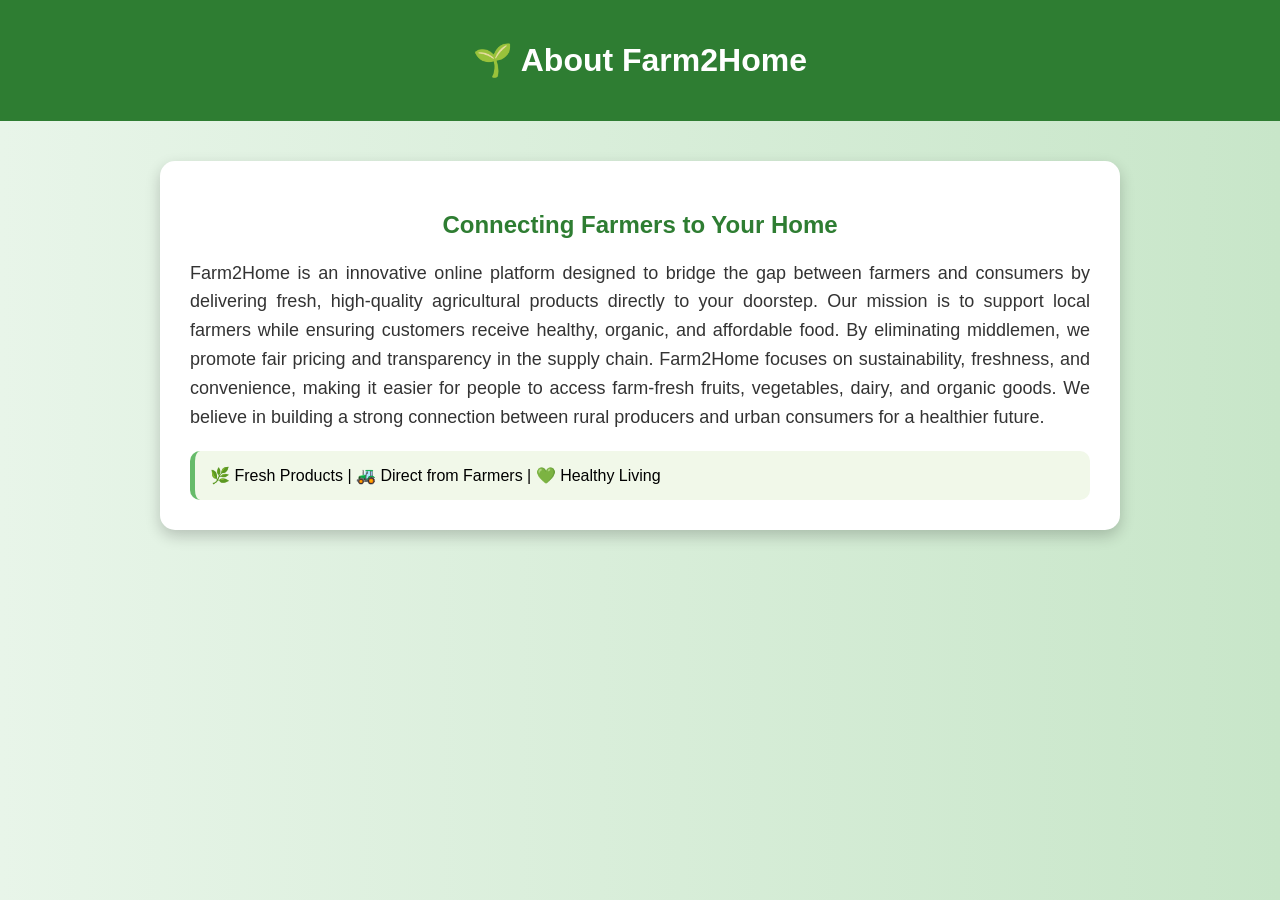
<file: about.html>
<!DOCTYPE html>
<html lang="en">
<head>
<meta charset="UTF-8">
<meta name="viewport" content="width=device-width, initial-scale=1.0">
<title>About - Farm2Home</title>

<style>
body {
  font-family: Arial, sans-serif;
  margin: 0;
  background: linear-gradient(to right, #e8f5e9, #c8e6c9);
}

/* Header */
header {
  background: #2e7d32;
  color: white;
  text-align: center;
  padding: 20px;
}

/* Container */
.container {
  max-width: 900px;
  margin: 40px auto;
  background: white;
  padding: 30px;
  border-radius: 15px;
  box-shadow: 0 6px 15px rgba(0,0,0,0.2);
}

/* Heading */
h2 {
  color: #2e7d32;
  text-align: center;
}

/* Paragraph */
p {
  font-size: 18px;
  line-height: 1.6;
  color: #333;
  text-align: justify;
}

/* Highlight Box */
.highlight {
  margin-top: 20px;
  padding: 15px;
  background: #f1f8e9;
  border-left: 5px solid #66bb6a;
  border-radius: 10px;
}
</style>

</head>
<body>

<header>
<h1>🌱 About Farm2Home</h1>
</header>

<div class="container">

<h2>Connecting Farmers to Your Home</h2>

<p>
Farm2Home is an innovative online platform designed to bridge the gap between farmers and consumers by delivering fresh, high-quality agricultural products directly to your doorstep. Our mission is to support local farmers while ensuring customers receive healthy, organic, and affordable food. By eliminating middlemen, we promote fair pricing and transparency in the supply chain. Farm2Home focuses on sustainability, freshness, and convenience, making it easier for people to access farm-fresh fruits, vegetables, dairy, and organic goods. We believe in building a strong connection between rural producers and urban consumers for a healthier future.
</p>

<div class="highlight">
🌿 Fresh Products | 🚜 Direct from Farmers | 💚 Healthy Living
</div>

</div>

</body>
</html>
</file>
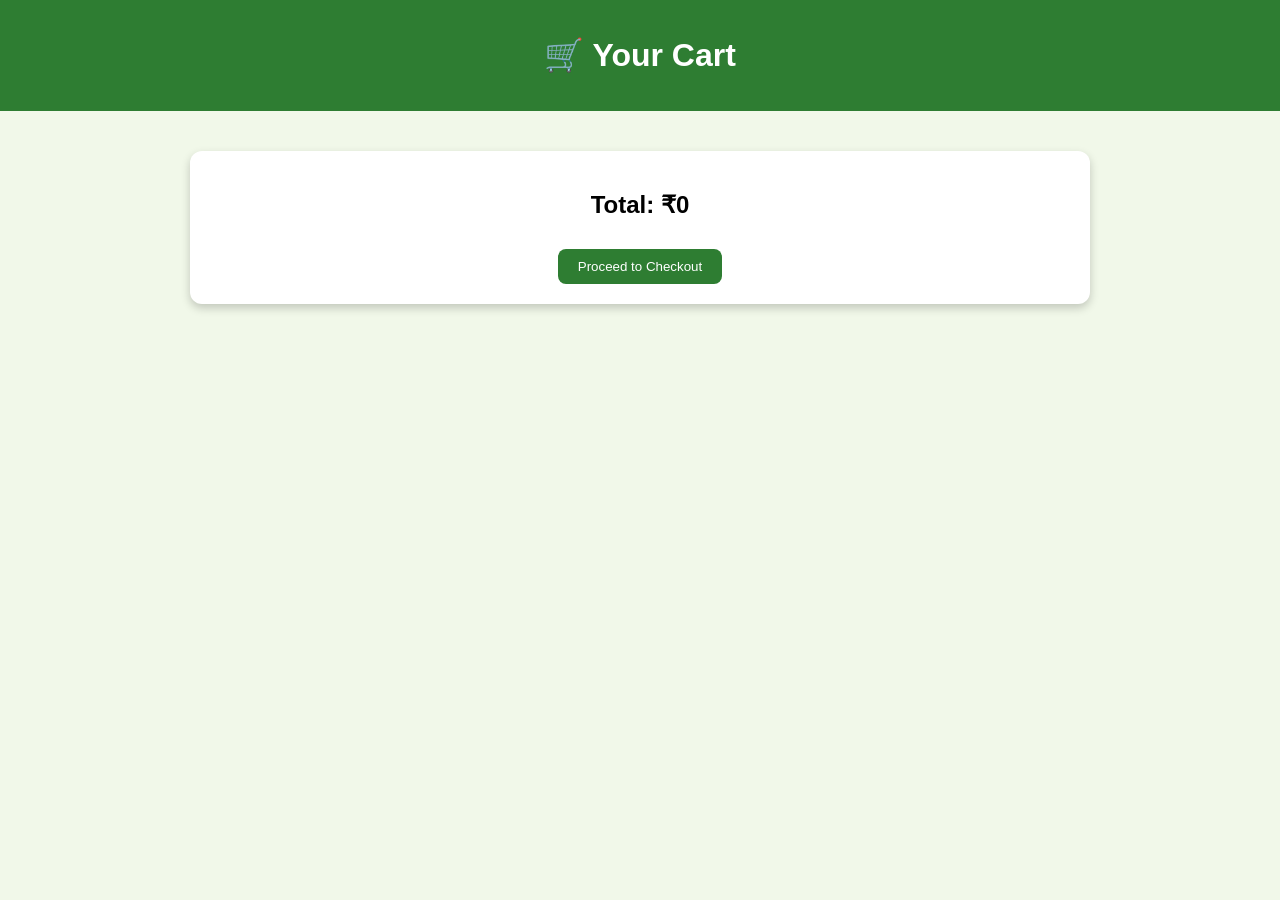
<file: cart.html>
<!DOCTYPE html>
<html lang="en">
<head>
<meta charset="UTF-8">
<meta name="viewport" content="width=device-width, initial-scale=1.0">
<title>Cart - Farm2Home</title>

<style>
body {
  font-family: Arial, sans-serif;
  margin: 0;
  background: #f1f8e9;
}

/* Header */
header {
  background: #2e7d32;
  color: white;
  padding: 15px;
  text-align: center;
}

/* Container */
.container {
  max-width: 900px;
  margin: 20px auto;
  padding: 20px;
}

/* Cart Card */
.cart-item {
  display: flex;
  justify-content: space-between;
  align-items: center;
  background: white;
  padding: 15px;
  margin-bottom: 15px;
  border-radius: 12px;
  box-shadow: 0 4px 10px rgba(0,0,0,0.1);
}

/* Item Info */
.item-info {
  font-size: 18px;
}

/* Buttons */
.btn {
  padding: 5px 10px;
  border: none;
  border-radius: 6px;
  cursor: pointer;
  margin: 2px;
}

.add { background: #66bb6a; color: white; }
.sub { background: #ffa726; color: white; }
.remove { background: #ef5350; color: white; }

/* Total Box */
.total-box {
  background: #ffffff;
  padding: 20px;
  border-radius: 12px;
  text-align: center;
  box-shadow: 0 4px 10px rgba(0,0,0,0.2);
}

.checkout-btn {
  margin-top: 10px;
  padding: 10px 20px;
  background: #2e7d32;
  color: white;
  border: none;
  border-radius: 8px;
  cursor: pointer;
}
</style>

</head>
<body>

<header>
<h1>🛒 Your Cart</h1>
</header>

<div class="container">
<div id="cartItems"></div>

<div class="total-box">
<h2 id="total"></h2>
<button class="checkout-btn" onclick="goToCheckout()">Proceed to Checkout</button>
</div>
</div>

<script>
let cart = JSON.parse(localStorage.getItem('cart')) || [];

// Add quantity field
cart = cart.map(item => ({...item, qty: item.qty || 1}));

function displayCart(){
  let container = document.getElementById('cartItems');
  container.innerHTML = "";
  let total = 0;

  cart.forEach((item, index) => {
    let div = document.createElement('div');
    div.className = "cart-item";

    div.innerHTML = `
      <div class="item-info">
        <strong>${item.name}</strong><br>
        ₹${item.price} × ${item.qty}
      </div>

      <div>
        <button class="btn add" onclick="increaseQty(${index})">+</button>
        <button class="btn sub" onclick="decreaseQty(${index})">-</button>
        <button class="btn remove" onclick="removeItem(${index})">Remove</button>
      </div>
    `;

    container.appendChild(div);
    total += item.price * item.qty;
  });

  document.getElementById('total').innerText = "Total: ₹" + total;

  localStorage.setItem('cart', JSON.stringify(cart));
}

function increaseQty(i){
  cart[i].qty++;
  displayCart();
}

function decreaseQty(i){
  if(cart[i].qty > 1){
    cart[i].qty--;
  }
  displayCart();
}

function removeItem(i){
  cart.splice(i, 1);
  displayCart();
}

function goToCheckout(){
  window.location.href = "checkout.html";
}

displayCart();
</script>

</body>
</html>
</file>
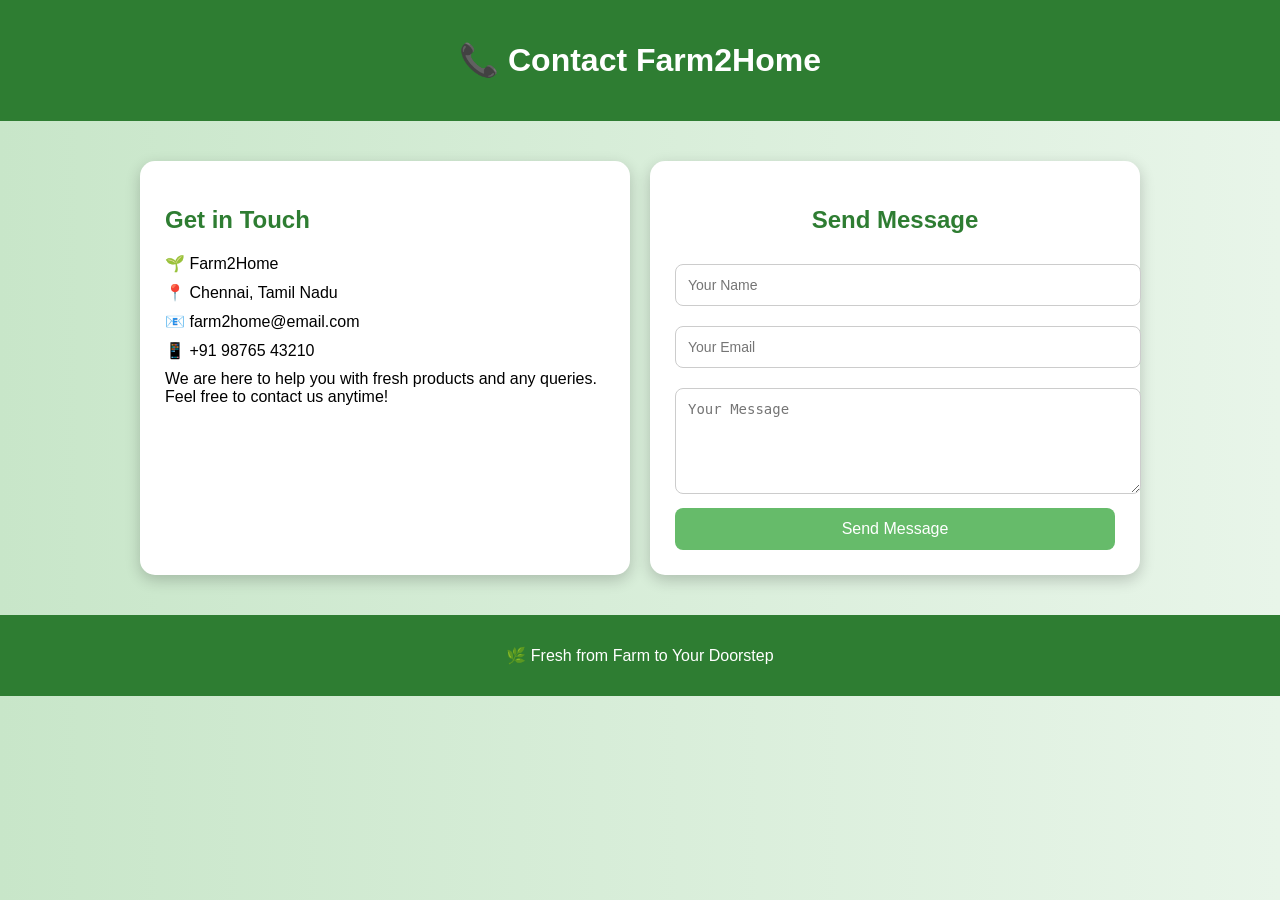
<file: contact.html>
<!DOCTYPE html>
<html lang="en">
<head>
<meta charset="UTF-8">
<meta name="viewport" content="width=device-width, initial-scale=1.0">
<title>Contact - Farm2Home</title>

<style>
body {
  font-family: Arial, sans-serif;
  margin: 0;
  background: linear-gradient(to right, #c8e6c9, #e8f5e9);
}

/* Header */
header {
  background: #2e7d32;
  color: white;
  text-align: center;
  padding: 20px;
}

/* Container */
.container {
  max-width: 1000px;
  margin: 40px auto;
  display: flex;
  flex-wrap: wrap;
  gap: 20px;
}

/* Left Info Box */
.info-box {
  flex: 1;
  background: #ffffff;
  padding: 25px;
  border-radius: 15px;
  box-shadow: 0 5px 15px rgba(0,0,0,0.2);
}

.info-box h2 {
  color: #2e7d32;
}

.info-box p {
  font-size: 16px;
  margin: 10px 0;
}

/* Form Box */
.form-box {
  flex: 1;
  background: #ffffff;
  padding: 25px;
  border-radius: 15px;
  box-shadow: 0 5px 15px rgba(0,0,0,0.2);
}

.form-box h2 {
  color: #2e7d32;
  text-align: center;
}

/* Inputs */
input, textarea {
  width: 100%;
  padding: 12px;
  margin: 10px 0;
  border-radius: 8px;
  border: 1px solid #ccc;
  font-size: 14px;
}

/* Button */
button {
  width: 100%;
  padding: 12px;
  background: #66bb6a;
  color: white;
  border: none;
  border-radius: 8px;
  font-size: 16px;
  cursor: pointer;
  transition: 0.3s;
}

button:hover {
  background: #388e3c;
}

/* Footer */
footer {
  text-align: center;
  padding: 15px;
  background: #2e7d32;
  color: white;
  margin-top: 30px;
}
</style>

</head>
<body>

<header>
<h1>📞 Contact Farm2Home</h1>
</header>

<div class="container">

<!-- Contact Info -->
<div class="info-box">
<h2>Get in Touch</h2>
<p>🌱 Farm2Home</p>
<p>📍 Chennai, Tamil Nadu</p>
<p>📧 farm2home@email.com</p>
<p>📱 +91 98765 43210</p>

<p>
We are here to help you with fresh products and any queries. Feel free to contact us anytime!
</p>
</div>

<!-- Contact Form -->
<div class="form-box">
<h2>Send Message</h2>

<form>
<input type="text" placeholder="Your Name" required>
<input type="email" placeholder="Your Email" required>
<textarea rows="5" placeholder="Your Message" required></textarea>
<button type="submit">Send Message</button>
</form>

</div>

</div>

<footer>
<p>🌿 Fresh from Farm to Your Doorstep</p>
</footer>

</body>
</html>
</file>
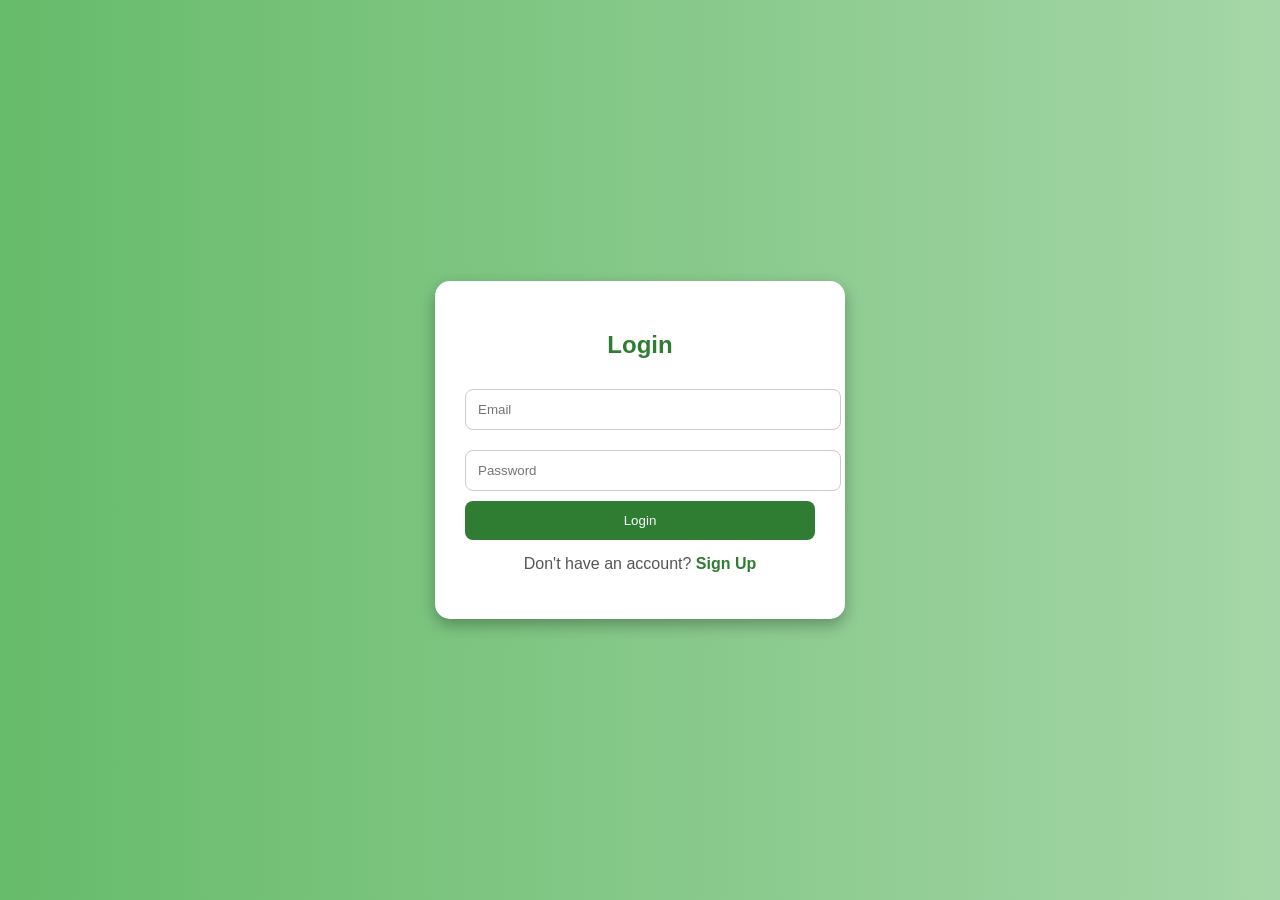
<file: login.html>
<!DOCTYPE html>
<html lang="en">
<head>
<meta charset="UTF-8">
<meta name="viewport" content="width=device-width, initial-scale=1.0">
<title>Login - Farm2Home</title>

<style>
body {
  font-family: Arial, sans-serif;
  margin: 0;
  height: 100vh;
  display: flex;
  justify-content: center;
  align-items: center;
  background: linear-gradient(to right, #66bb6a, #a5d6a7);
}

/* Main Box */
.container {
  width: 350px;
  background: white;
  padding: 30px;
  border-radius: 15px;
  box-shadow: 0 6px 15px rgba(0,0,0,0.3);
  text-align: center;
}

/* Heading */
h2 {
  color: #2e7d32;
}

/* Inputs */
input {
  width: 100%;
  padding: 12px;
  margin: 10px 0;
  border-radius: 8px;
  border: 1px solid #ccc;
}

/* Button */
button {
  width: 100%;
  padding: 12px;
  background: #2e7d32;
  color: white;
  border: none;
  border-radius: 8px;
  cursor: pointer;
  transition: 0.3s;
}

button:hover {
  background: #1b5e20;
}

/* Toggle Text */
.toggle {
  margin-top: 15px;
  color: #555;
  cursor: pointer;
}

.toggle span {
  color: #2e7d32;
  font-weight: bold;
}
</style>

</head>
<body>

<div class="container">

<!-- Login Form -->
<div id="loginForm">
<h2>Login</h2>
<form>
<input type="email" placeholder="Email" required>
<input type="password" placeholder="Password" required>
<button type="submit">Login</button>
</form>
<p class="toggle">Don't have an account? <span onclick="showSignup()">Sign Up</span></p>
</div>

<!-- Signup Form -->
<div id="signupForm" style="display:none;">
<h2>Sign Up</h2>
<form>
<input type="text" placeholder="Full Name" required>
<input type="email" placeholder="Email" required>
<input type="password" placeholder="Password" required>
<input type="password" placeholder="Confirm Password" required>
<button type="submit">Register</button>
</form>
<p class="toggle">Already have an account? <span onclick="showLogin()">Login</span></p>
</div>

</div>

<script>
function showSignup(){
  document.getElementById("loginForm").style.display = "none";
  document.getElementById("signupForm").style.display = "block";
}

function showLogin(){
  document.getElementById("signupForm").style.display = "none";
  document.getElementById("loginForm").style.display = "block";
}
</script>

</body>
</html>
</file>
